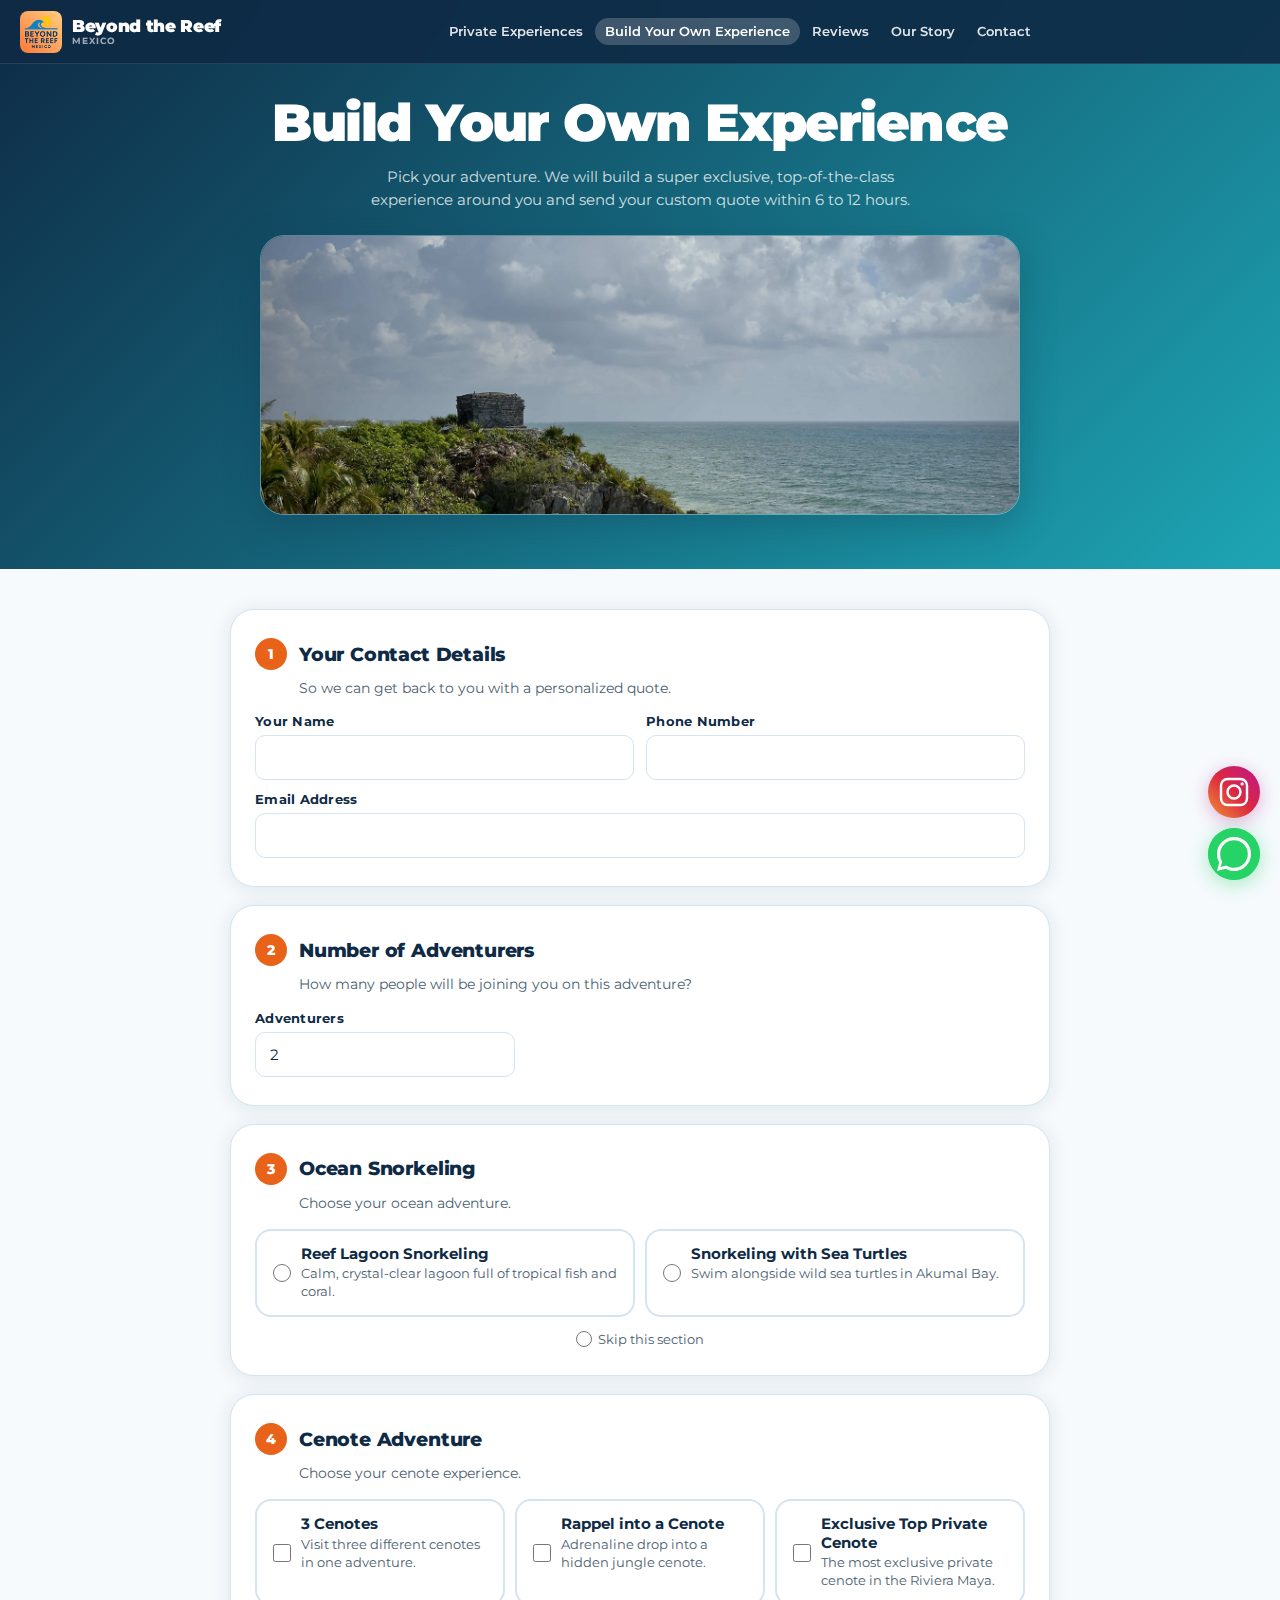
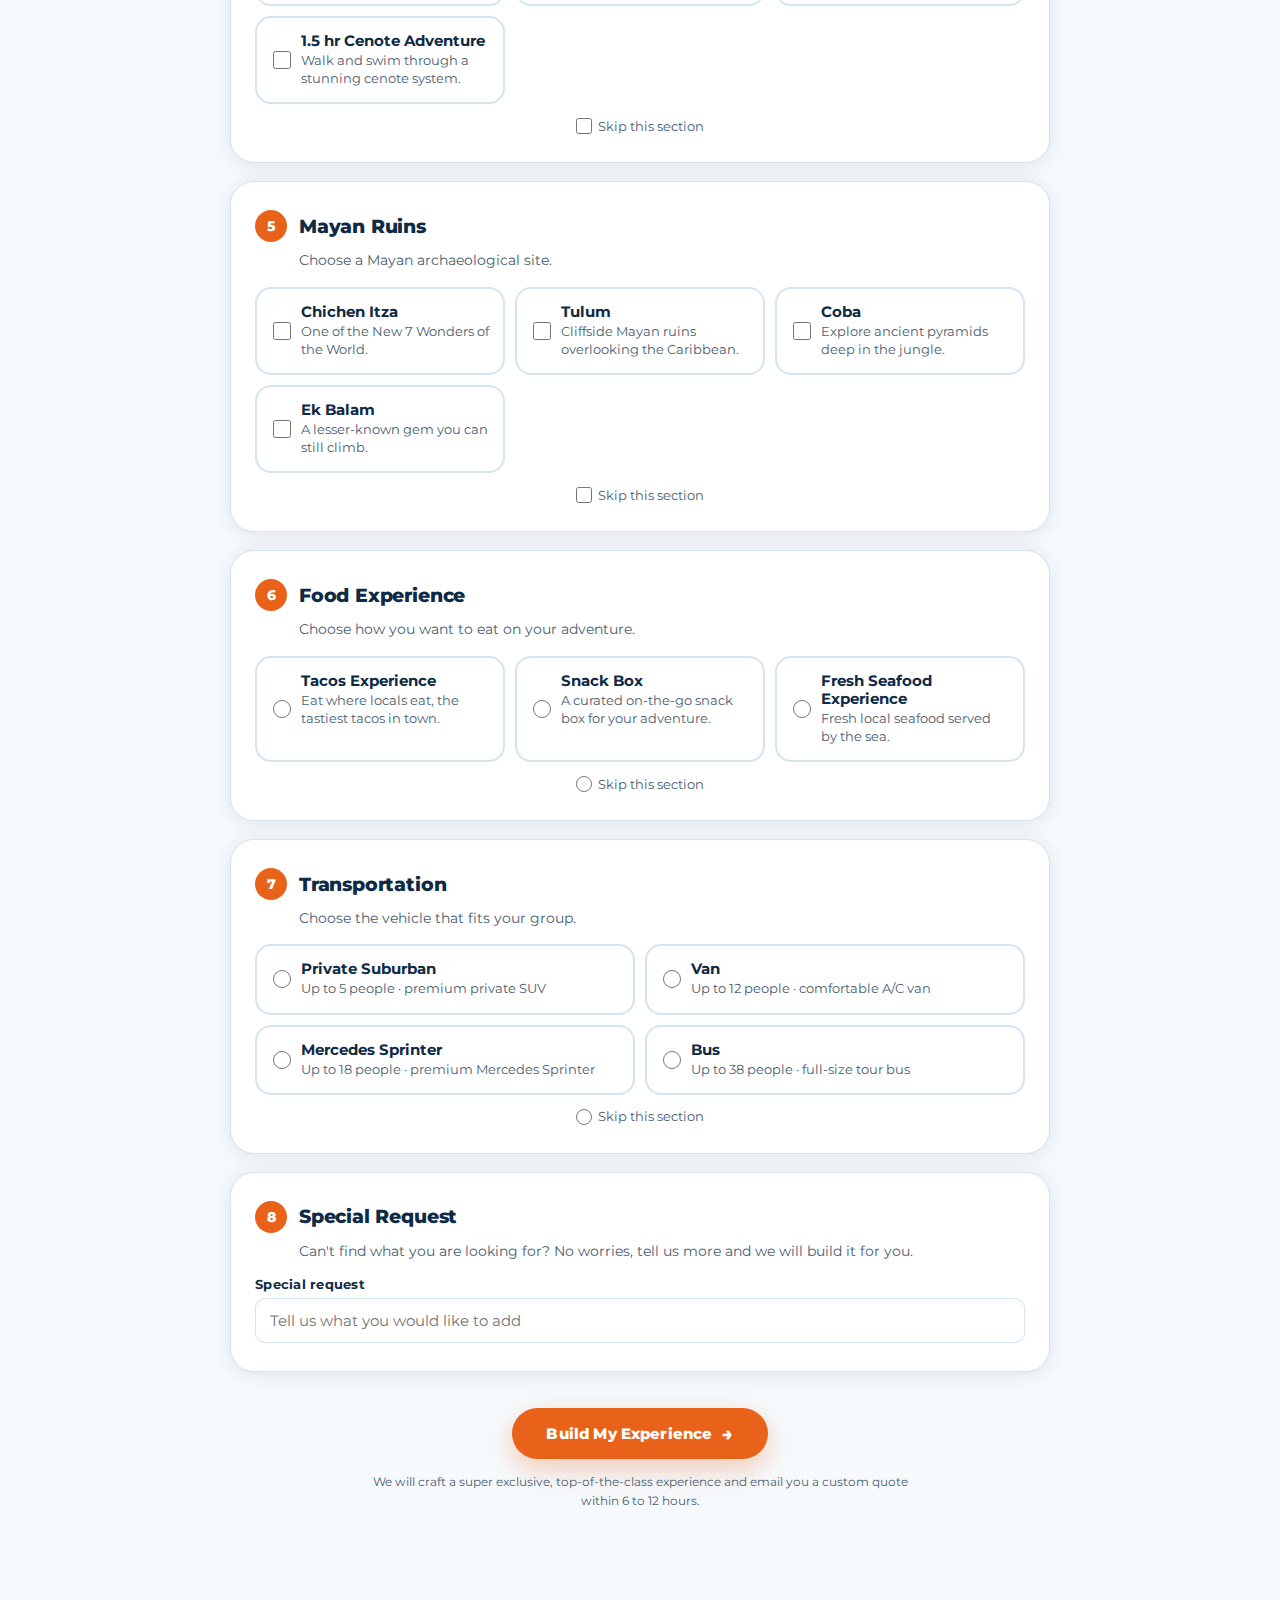
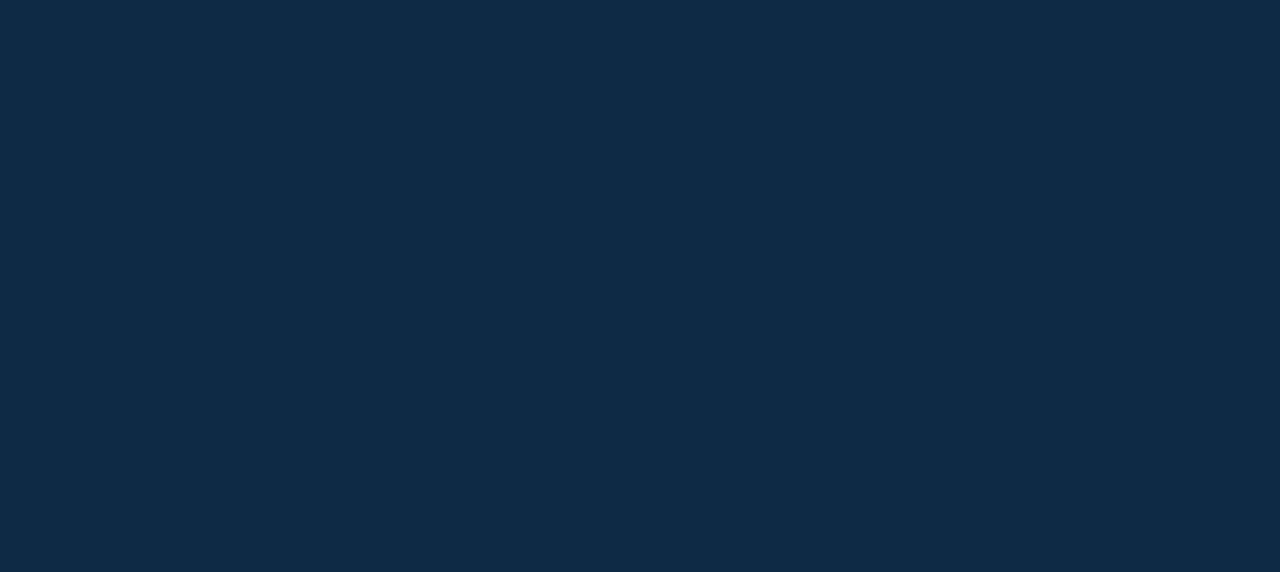
<file: build-your-experience.html>
<!DOCTYPE html>
<html lang="en">
<head>
<script>(function(){try{var l=localStorage.getItem('btrPreferredLanguage')||'en';window._btrLang=l;if(l!=='en')document.documentElement.classList.add('btr-i18n-loading');}catch(e){}}());</script>
<style>.btr-i18n-loading body{visibility:hidden!important}</style>
<meta charset="UTF-8">
<meta name="viewport" content="width=device-width,initial-scale=1">
<meta name="color-scheme" content="light">
<title>Build Your Own Experience | Beyond the Reef Mexico</title>
<meta name="description" content="Design your own Riviera Maya tour. Choose your ocean adventure, cenote, Mayan ruin, food and transportation. We will send you a custom quote within 6 to 12 hours.">
<link rel="icon" type="image/png" href="assets/common/logo.png">
<meta name="theme-color" content="#0E2A45">
<link rel="canonical" href="https://www.beyondthereefmexico.com/build-your-experience.html">
<meta name="robots" content="index,follow">
<meta property="og:site_name" content="Beyond the Reef Mexico">
<meta property="og:type" content="website">
<meta property="og:url" content="https://www.beyondthereefmexico.com/build-your-experience.html">
<meta property="og:title" content="Build Your Own Experience | Beyond the Reef Mexico">
<meta property="og:description" content="Design your own Riviera Maya adventure. Custom private tours built around you.">
<meta property="og:image" content="https://www.beyondthereefmexico.com/assets/indexslider/indexslider1.JPG">
<link rel="preconnect" href="https://fonts.googleapis.com">
<link rel="preconnect" href="https://fonts.gstatic.com" crossorigin>
<link rel="preload" as="style" href="https://fonts.googleapis.com/css2?family=Montserrat:wght@400;600;700;800;900&display=swap" onload="this.onload=null;this.rel='stylesheet'">
<link rel="stylesheet" href="assets/common/perf.css">
<style>
*,*::before,*::after{box-sizing:border-box;margin:0;padding:0}
:root{
  color-scheme:light;
  --navy:#0E2A45;--teal:#1DA5B4;--coral:#E8621A;--gold:#F2C14E;
  --ink:#0E2A45;--muted:#4a6070;--border:#d4e4f0;
  --gold-bg:#FFF8E7;--amber-bg:#FFF3D0;
  --r:10px;--r2:16px;--r3:24px;--rp:999px;
  --sh:0 2px 20px rgba(14,42,69,.10);--sh2:0 8px 40px rgba(14,42,69,.18);
  --ease:.22s ease;
}
html{scroll-behavior:smooth}
body{font-family:'Montserrat',sans-serif;color:var(--ink);background:#f6fafd;overflow-x:hidden;-webkit-font-smoothing:antialiased}
img{display:block;max-width:100%}
a{text-decoration:none;color:inherit}
button{font-family:inherit;cursor:pointer;border:none;background:none}

/* NAV */
.nav{position:fixed;top:0;left:0;right:0;z-index:500;height:64px;display:flex;align-items:center;justify-content:space-between;padding:0 20px;background:rgba(14,42,69,.92);backdrop-filter:blur(16px);-webkit-backdrop-filter:blur(16px);border-bottom:1px solid rgba(255,255,255,.10)}
.nav-logo{display:flex;align-items:center;gap:10px;flex-shrink:0}
.nav-logo img{width:42px;height:42px;border-radius:8px;object-fit:contain}
.nav-logo-words{display:flex;flex-direction:column;line-height:1.1}
.nav-logo-name{font-size:17px;font-weight:900;color:#fff;letter-spacing:-.02em}
.nav-logo-sub{font-size:9px;font-weight:700;color:rgba(255,255,255,.60);letter-spacing:.10em;text-transform:uppercase}
.nav-links{display:none;align-items:center;gap:2px;margin:0 12px}
.nav-links a{font-size:12.5px;font-weight:600;color:rgba(255,255,255,.88);padding:6px 10px;border-radius:var(--rp);transition:background var(--ease)}
.nav-links a:hover{background:rgba(255,255,255,.14);color:#fff}
.nav-links a.active{background:rgba(255,255,255,.2);color:#fff}
.nav-right{display:flex;align-items:center;gap:8px}
.ham{width:40px;height:40px;border-radius:8px;background:rgba(255,255,255,.14);display:flex;flex-direction:column;align-items:center;justify-content:center;gap:5px;cursor:pointer}
.ham span{display:block;width:20px;height:2px;background:#fff;border-radius:2px;transition:.28s}
.ham.open span:nth-child(1){transform:translateY(7px) rotate(45deg)}
.ham.open span:nth-child(2){opacity:0}
.ham.open span:nth-child(3){transform:translateY(-7px) rotate(-45deg)}
@media(min-width:900px){.nav-links{display:flex}.ham{display:none}}

/* MOB */
.mob-menu{position:fixed;inset:0;z-index:600;background:rgba(14,42,69,.98);display:none;flex-direction:column;align-items:center;justify-content:center;gap:14px;padding:40px 20px}
.mob-menu.open{display:flex}
.mob-menu a{color:#fff;font-size:20px;font-weight:700;padding:10px 16px}
.mob-close{position:absolute;top:18px;right:18px;width:40px;height:40px;border-radius:8px;background:rgba(255,255,255,.14);color:#fff;font-size:18px;font-weight:700}
.mob-wa{background:#25D366;border-radius:var(--rp);padding:12px 22px!important;margin-top:10px}

/* HERO */
.page-hero{padding:96px 20px 54px;text-align:center;background:linear-gradient(135deg,#0E2A45 0%,#1DA5B4 100%);color:#fff}
.page-hero h1{font-size:clamp(30px,7vw,52px);font-weight:900;letter-spacing:-.03em;line-height:1.05;margin-bottom:14px}
.page-hero p{font-size:15px;color:rgba(255,255,255,.80);max-width:560px;margin:0 auto;line-height:1.55}
.hero-photo-wrap{max-width:760px;margin:24px auto 0}
.hero-photo-wrap img{width:100%;height:280px;object-fit:cover;border-radius:var(--r3);border:1px solid rgba(255,255,255,.32);box-shadow:0 10px 36px rgba(14,42,69,.28)}

/* SECTION */
.builder{max-width:860px;margin:0 auto;padding:40px 20px 80px}
.bstep{background:#fff;border:1px solid var(--border);border-radius:var(--r3);padding:28px 24px;margin-bottom:18px;box-shadow:var(--sh)}
.bstep-h{display:flex;align-items:center;gap:12px;margin-bottom:8px}
.bstep-num{width:32px;height:32px;border-radius:50%;background:var(--coral);color:#fff;font-weight:800;display:flex;align-items:center;justify-content:center;font-size:14px;flex-shrink:0}
.bstep-title{font-size:19px;font-weight:800;color:var(--ink);letter-spacing:-.01em}
.bstep-sub{color:var(--muted);font-size:13.5px;margin:0 0 16px 44px;line-height:1.5}

/* FORM */
.grid-2{display:grid;grid-template-columns:1fr;gap:12px}
@media(min-width:640px){.grid-2{grid-template-columns:1fr 1fr}}
.field{display:flex;flex-direction:column;gap:6px}
.field label{font-size:12.5px;font-weight:700;color:var(--ink);letter-spacing:.02em}
.field input{width:100%;padding:12px 14px;border:1.5px solid var(--border);border-radius:var(--r);font-size:15px;font-family:inherit;color:var(--ink);background:#fff;transition:border-color var(--ease),box-shadow var(--ease)}
.field input:focus{outline:none;border-color:var(--teal);box-shadow:0 0 0 3px rgba(29,165,180,.15)}
.field input[type=number]{max-width:100%}

/* OPTION CARDS */
.opts{display:grid;grid-template-columns:1fr;gap:10px}
@media(min-width:520px){.opts{grid-template-columns:1fr 1fr}}
@media(min-width:760px){.opts-3{grid-template-columns:1fr 1fr 1fr}}
.opt{position:relative;display:block;border:2px solid var(--border);border-radius:var(--r2);padding:14px 14px 14px 44px;cursor:pointer;background:#fff;transition:all var(--ease)}
.opt:hover{border-color:var(--teal)}
.opt input{position:absolute;left:16px;top:50%;transform:translateY(-50%);width:18px;height:18px;accent-color:var(--coral);cursor:pointer;margin:0}
.opt-title{font-size:14.5px;font-weight:700;color:var(--ink);line-height:1.25;margin-bottom:2px}
.opt-desc{font-size:12.5px;color:var(--muted);line-height:1.45}
.opt input:checked ~ .opt-body .opt-title,.opt input:checked + .opt-title{color:var(--coral)}
.opt:has(input:checked){border-color:var(--coral);background:#FFF8F2;box-shadow:0 2px 10px rgba(232,98,26,.12)}

.skip{display:flex;align-items:center;justify-content:center;gap:6px;font-size:12.5px;color:var(--muted);margin-top:14px;cursor:pointer;width:100%;text-align:center}
.skip input{width:16px;height:16px;accent-color:var(--muted);cursor:pointer}

/* SUBMIT */
.submit-wrap{text-align:center;padding:18px 0 10px}
.btn-submit{display:inline-flex;align-items:center;gap:10px;background:var(--coral);color:#fff;font-size:15px;font-weight:800;padding:16px 34px;border-radius:var(--rp);box-shadow:0 10px 28px rgba(232,98,26,.32);transition:transform var(--ease),box-shadow var(--ease);letter-spacing:.01em;border:none}
.btn-submit:hover{transform:translateY(-1px);box-shadow:0 14px 34px rgba(232,98,26,.42)}
.btn-submit:disabled{opacity:.7;cursor:wait}
.fineprint{font-size:12px;color:var(--muted);margin-top:14px;line-height:1.55;max-width:560px;margin-left:auto;margin-right:auto}

.err{color:#c0392b;font-size:12.5px;margin-top:8px;font-weight:600;display:none}
.err.on{display:block}

/* SUCCESS */
.success{display:none;background:#E6F9F1;border:1.5px solid #7FC8A9;border-radius:var(--r3);padding:32px 22px;text-align:center;margin-top:18px}
.success.on{display:block}
.success h3{color:#0A5940;font-size:22px;font-weight:800;margin-bottom:10px}
.success p{color:#0A5940;font-size:14.5px;line-height:1.6}

/* FOOTER (simple) */
footer{background:var(--navy);color:#fff;padding:36px 20px;text-align:center;font-size:13px}
footer a{color:rgba(255,255,255,.82)}
footer a:hover{color:#fff}

/* FLOAT BUTTONS */
.float-ig,.float-wa{position:fixed;right:20px;z-index:400;width:52px;height:52px;border-radius:50%;display:flex;align-items:center;justify-content:center}
.float-wa{bottom:20px;background:#25D366;box-shadow:0 4px 20px rgba(37,211,102,.40)}
.float-ig{bottom:82px;box-shadow:0 4px 18px rgba(188,24,136,.32)}
.float-ig svg,.float-wa svg{width:52px;height:52px;border-radius:50%}
</style>
<script src="assets/common/i18n.js" defer></script>
</head>
<body>

<nav class="nav" id="mainNav">
  <a href="index.html" class="nav-logo">
    <img src="assets/common/logo.png" alt="Beyond the Reef Mexico" width="42" height="42">
    <div class="nav-logo-words">
      <span class="nav-logo-name">Beyond the Reef</span>
      <span class="nav-logo-sub">Mexico</span>
    </div>
  </a>
  <div class="nav-links">
    <a href="tours.html" data-i18n="c.nav.private">Private Experiences</a>
    <a href="build-your-experience.html" class="active" aria-current="page" data-i18n="c.nav.build">Build Your Own Experience</a>
    <a href="reviews.html" data-i18n="c.nav.reviews">Reviews</a>
    <a href="our-story.html" data-i18n="c.nav.story">Our Story</a>
    <a href="index.html#contact" data-i18n="c.nav.contact">Contact</a>
  </div>
  <div class="nav-right">
    <button class="ham" id="ham" aria-label="Open menu" aria-expanded="false"><span></span><span></span><span></span></button>
  </div>
</nav>

<div class="mob-menu" id="mobMenu" role="dialog" aria-label="Navigation">
  <button class="mob-close" id="mobClose" aria-label="Close menu">✕</button>
  <a href="tours.html" onclick="closeMob()" data-i18n="c.nav.private">Private Experiences</a>
  <a href="build-your-experience.html" onclick="closeMob()" data-i18n="c.nav.build">Build Your Own Experience</a>
  <a href="reviews.html" onclick="closeMob()" data-i18n="c.nav.reviews">Reviews</a>
  <a href="our-story.html" onclick="closeMob()" data-i18n="c.nav.story">Our Story</a>
  <a href="index.html#contact" onclick="closeMob()" data-i18n="c.nav.contact">Contact</a>
  <a href="https://wa.me/529841670697" class="mob-wa" target="_blank" rel="noopener" onclick="closeMob()">Book on WhatsApp</a>
</div>

<header class="page-hero">
  <h1 data-i18n="build.h1">Build Your Own Experience</h1>
  <p data-i18n="build.sub">Pick your adventure. We will build a super exclusive, top-of-the-class experience around you and send your custom quote within 6 to 12 hours.</p>
  <div class="hero-photo-wrap">
    <img src="assets/tour-sliders/privados/tulumandcobaruinsexperience/IMG_2852.JPEG" alt="Build your own Riviera Maya experience">
  </div>
</header>

<main class="builder">
  <form id="builderForm" novalidate>

    <!-- STEP 1: CONTACT -->
    <section class="bstep">
      <div class="bstep-h">
        <div class="bstep-num">1</div>
        <div class="bstep-title" data-i18n="build.s1.title">Your Contact Details</div>
      </div>
      <p class="bstep-sub" data-i18n="build.s1.sub">So we can get back to you with a personalized quote.</p>
      <div class="grid-2">
        <div class="field">
          <label for="fName" data-i18n="build.s1.name">Your Name</label>
          <input id="fName" name="name" type="text" autocomplete="name" required>
        </div>
        <div class="field">
          <label for="fPhone" data-i18n="build.s1.phone">Phone Number</label>
          <input id="fPhone" name="phone" type="tel" autocomplete="tel" inputmode="tel" required>
        </div>
        <div class="field" style="grid-column:1/-1">
          <label for="fEmail" data-i18n="build.s1.email">Email Address</label>
          <input id="fEmail" name="email" type="email" autocomplete="email" required>
        </div>
      </div>
    </section>

    <!-- STEP 2: ADVENTURERS -->
    <section class="bstep">
      <div class="bstep-h">
        <div class="bstep-num">2</div>
        <div class="bstep-title" data-i18n="build.s2.title">Number of Adventurers</div>
      </div>
      <p class="bstep-sub" data-i18n="build.s2.sub">How many people will be joining you on this adventure?</p>
      <div class="field" style="max-width:260px">
        <label for="fPeople" data-i18n="build.s2.label">Adventurers</label>
        <input id="fPeople" name="people" type="number" min="1" max="60" value="2" required>
      </div>
    </section>

    <!-- STEP 3: OCEAN / SNORKELING -->
    <section class="bstep">
      <div class="bstep-h">
        <div class="bstep-num">3</div>
        <div class="bstep-title" data-i18n="build.s3.title">Ocean Snorkeling</div>
      </div>
      <p class="bstep-sub" data-i18n="build.s3.sub">Choose your ocean adventure.</p>
      <div class="opts">
        <label class="opt">
          <input type="radio" name="snorkel" value="Reef Lagoon Snorkeling">
          <div class="opt-body">
            <div class="opt-title" data-i18n="build.s3.reef.t">Reef Lagoon Snorkeling</div>
            <div class="opt-desc" data-i18n="build.s3.reef.d">Calm, crystal-clear lagoon full of tropical fish and coral.</div>
          </div>
        </label>
        <label class="opt">
          <input type="radio" name="snorkel" value="Snorkeling with Sea Turtles">
          <div class="opt-body">
            <div class="opt-title" data-i18n="build.s3.turtles.t">Snorkeling with Sea Turtles</div>
            <div class="opt-desc" data-i18n="build.s3.turtles.d">Swim alongside wild sea turtles in Akumal Bay.</div>
          </div>
        </label>
      </div>
      <label class="skip"><input type="radio" name="snorkel" value=""><span data-i18n="build.skip">Skip this section</span></label>
    </section>

    <!-- STEP 4: CENOTE -->
    <section class="bstep">
      <div class="bstep-h">
        <div class="bstep-num">4</div>
        <div class="bstep-title" data-i18n="build.s4.title">Cenote Adventure</div>
      </div>
      <p class="bstep-sub" data-i18n="build.s4.sub">Choose your cenote experience.</p>
      <div class="opts opts-3">
        <label class="opt">
          <input type="checkbox" name="cenote" value="3 Cenotes Tour">
          <div class="opt-body">
            <div class="opt-title" data-i18n="build.s4.three.t">3 Cenotes</div>
            <div class="opt-desc" data-i18n="build.s4.three.d">Visit three different cenotes in one adventure.</div>
          </div>
        </label>
        <label class="opt">
          <input type="checkbox" name="cenote" value="Rappel into a Cenote">
          <div class="opt-body">
            <div class="opt-title" data-i18n="build.s4.rappel.t">Rappel into a Cenote</div>
            <div class="opt-desc" data-i18n="build.s4.rappel.d">Adrenaline drop into a hidden jungle cenote.</div>
          </div>
        </label>
        <label class="opt">
          <input type="checkbox" name="cenote" value="Exclusive Top Private Cenote">
          <div class="opt-body">
            <div class="opt-title" data-i18n="build.s4.priv.t">Exclusive Top Private Cenote</div>
            <div class="opt-desc" data-i18n="build.s4.priv.d">The most exclusive private cenote in the Riviera Maya.</div>
          </div>
        </label>
        <label class="opt">
          <input type="checkbox" name="cenote" value="1.5 hr Cenote Adventure (walk & swim)">
          <div class="opt-body">
            <div class="opt-title" data-i18n="build.s4.walk.t">1.5 hr Cenote Adventure</div>
            <div class="opt-desc" data-i18n="build.s4.walk.d">Walk and swim through a stunning cenote system.</div>
          </div>
        </label>
      </div>
      <label class="skip"><input type="checkbox" name="cenote_skip" value="1"><span data-i18n="build.skip">Skip this section</span></label>
    </section>

    <!-- STEP 5: MAYAN RUINS -->
    <section class="bstep">
      <div class="bstep-h">
        <div class="bstep-num">5</div>
        <div class="bstep-title" data-i18n="build.s5.title">Mayan Ruins</div>
      </div>
      <p class="bstep-sub" data-i18n="build.s5.sub">Choose a Mayan archaeological site.</p>
      <div class="opts opts-3">
        <label class="opt">
          <input type="checkbox" name="ruins" value="Chichen Itza">
          <div class="opt-body">
            <div class="opt-title" data-i18n="build.s5.chichen.t">Chichen Itza</div>
            <div class="opt-desc" data-i18n="build.s5.chichen.d">One of the New 7 Wonders of the World.</div>
          </div>
        </label>
        <label class="opt">
          <input type="checkbox" name="ruins" value="Tulum">
          <div class="opt-body">
            <div class="opt-title" data-i18n="build.s5.tulum.t">Tulum</div>
            <div class="opt-desc" data-i18n="build.s5.tulum.d">Cliffside Mayan ruins overlooking the Caribbean.</div>
          </div>
        </label>
        <label class="opt">
          <input type="checkbox" name="ruins" value="Coba">
          <div class="opt-body">
            <div class="opt-title" data-i18n="build.s5.coba.t">Coba</div>
            <div class="opt-desc" data-i18n="build.s5.coba.d">Explore ancient pyramids deep in the jungle.</div>
          </div>
        </label>
        <label class="opt">
          <input type="checkbox" name="ruins" value="Ek Balam">
          <div class="opt-body">
            <div class="opt-title" data-i18n="build.s5.ekbalam.t">Ek Balam</div>
            <div class="opt-desc" data-i18n="build.s5.ekbalam.d">A lesser-known gem you can still climb.</div>
          </div>
        </label>
      </div>
      <label class="skip"><input type="checkbox" name="ruins_skip" value="1"><span data-i18n="build.skip">Skip this section</span></label>
    </section>

    <!-- STEP 6: FOOD -->
    <section class="bstep">
      <div class="bstep-h">
        <div class="bstep-num">6</div>
        <div class="bstep-title" data-i18n="build.s6.title">Food Experience</div>
      </div>
      <p class="bstep-sub" data-i18n="build.s6.sub">Choose how you want to eat on your adventure.</p>
      <div class="opts opts-3">
        <label class="opt">
          <input type="radio" name="food" value="Tacos Experience">
          <div class="opt-body">
            <div class="opt-title" data-i18n="build.s6.tacos.t">Tacos Experience</div>
            <div class="opt-desc" data-i18n="build.s6.tacos.d">Eat where locals eat, the tastiest tacos in town.</div>
          </div>
        </label>
        <label class="opt">
          <input type="radio" name="food" value="Snack Box">
          <div class="opt-body">
            <div class="opt-title" data-i18n="build.s6.snack.t">Snack Box</div>
            <div class="opt-desc" data-i18n="build.s6.snack.d">A curated on-the-go snack box for your adventure.</div>
          </div>
        </label>
        <label class="opt">
          <input type="radio" name="food" value="Fresh Seafood Experience">
          <div class="opt-body">
            <div class="opt-title" data-i18n="build.s6.seafood.t">Fresh Seafood Experience</div>
            <div class="opt-desc" data-i18n="build.s6.seafood.d">Fresh local seafood served by the sea.</div>
          </div>
        </label>
      </div>
      <label class="skip"><input type="radio" name="food" value=""><span data-i18n="build.skip">Skip this section</span></label>
    </section>

    <!-- STEP 7: TRANSPORT -->
    <section class="bstep">
      <div class="bstep-h">
        <div class="bstep-num">7</div>
        <div class="bstep-title" data-i18n="build.s7.title">Transportation</div>
      </div>
      <p class="bstep-sub" data-i18n="build.s7.sub">Choose the vehicle that fits your group.</p>
      <div class="opts">
        <label class="opt">
          <input type="radio" name="transport" value="Private Suburban (up to 5 people)">
          <div class="opt-body">
            <div class="opt-title" data-i18n="build.s7.suburban.t">Private Suburban</div>
            <div class="opt-desc" data-i18n="build.s7.suburban.d">Up to 5 people · premium private SUV</div>
          </div>
        </label>
        <label class="opt">
          <input type="radio" name="transport" value="Van (up to 12 people)">
          <div class="opt-body">
            <div class="opt-title" data-i18n="build.s7.van.t">Van</div>
            <div class="opt-desc" data-i18n="build.s7.van.d">Up to 12 people · comfortable A/C van</div>
          </div>
        </label>
        <label class="opt">
          <input type="radio" name="transport" value="Mercedes Sprinter (up to 18 people)">
          <div class="opt-body">
            <div class="opt-title" data-i18n="build.s7.sprinter.t">Mercedes Sprinter</div>
            <div class="opt-desc" data-i18n="build.s7.sprinter.d">Up to 18 people · premium Mercedes Sprinter</div>
          </div>
        </label>
        <label class="opt">
          <input type="radio" name="transport" value="Bus (up to 38 people)">
          <div class="opt-body">
            <div class="opt-title" data-i18n="build.s7.bus.t">Bus</div>
            <div class="opt-desc" data-i18n="build.s7.bus.d">Up to 38 people · full-size tour bus</div>
          </div>
        </label>
      </div>
      <label class="skip"><input type="radio" name="transport" value=""><span data-i18n="build.skip">Skip this section</span></label>
    </section>

    <!-- STEP 8: SPECIAL REQUEST -->
    <section class="bstep">
      <div class="bstep-h">
        <div class="bstep-num">8</div>
        <div class="bstep-title">Special Request</div>
      </div>
      <p class="bstep-sub">Can&apos;t find what you are looking for? No worries, tell us more and we will build it for you.</p>
      <div class="field">
        <label for="fSpecial">Special request</label>
        <input id="fSpecial" name="specialRequest" type="text" placeholder="Tell us what you would like to add">
      </div>
    </section>

    <!-- SUBMIT -->
    <div class="submit-wrap">
      <button type="submit" class="btn-submit" id="submitBtn">
        <span data-i18n="build.cta">Build My Experience</span>
        <span style="font-size:18px;line-height:1">→</span>
      </button>
      <p class="err" id="formErr" data-i18n="build.err">Please fill out your name, phone and email so we can send your quote.</p>
      <p class="fineprint" data-i18n="build.fine">We will craft a super exclusive, top-of-the-class experience and email you a custom quote within 6 to 12 hours.</p>
    </div>

    <div class="success" id="successBox">
      <h3 data-i18n="build.ok.title">Your custom experience is on its way!</h3>
      <p data-i18n="build.ok.desc">We have received your selections. Our team will contact you within 6 to 12 hours with a personalized quote.</p>
    </div>

  </form>
</main>

<footer>
  <p>&copy; 2025 Beyond the Reef Mexico. <a href="index.html">Home</a> · <a href="tours.html" data-i18n="c.nav.private">Private Experiences</a> · <a href="mailto:info@beyondthereefmexico.com">info@beyondthereefmexico.com</a></p>
</footer>

<a href="https://www.instagram.com/mikaeltheguide" class="float-ig" target="_blank" rel="noopener" aria-label="Instagram"><svg viewBox="0 0 32 32" xmlns="http://www.w3.org/2000/svg"><defs><linearGradient id="ig" x1="0%" y1="100%" x2="100%" y2="0%"><stop offset="0%" stop-color="#f09433"/><stop offset="50%" stop-color="#dc2743"/><stop offset="100%" stop-color="#bc1888"/></linearGradient></defs><rect width="32" height="32" rx="8" fill="url(#ig)"/><rect x="8" y="8" width="16" height="16" rx="4" fill="none" stroke="white" stroke-width="1.5"/><circle cx="16" cy="16" r="4" fill="none" stroke="white" stroke-width="1.5"/><circle cx="21" cy="11" r="1" fill="white"/></svg></a>
<a href="https://wa.me/529841670697" class="float-wa" target="_blank" rel="noopener" aria-label="WhatsApp"><svg viewBox="0 0 32 32" xmlns="http://www.w3.org/2000/svg"><circle cx="16" cy="16" r="16" fill="#25D366"/><path d="M23.5 8.5A10.47 10.47 0 0016 5.5C10.2 5.5 5.5 10.2 5.5 16c0 1.85.49 3.65 1.42 5.24L5.5 26.5l5.4-1.4A10.45 10.45 0 0016 26.5c5.8 0 10.5-4.7 10.5-10.5 0-2.8-1.09-5.43-3-7.5zM16 24.5c-1.6 0-3.17-.43-4.54-1.24l-.32-.19-3.34.87.9-3.24-.21-.34A8.47 8.47 0 017.5 16C7.5 11.31 11.31 7.5 16 7.5c2.27 0 4.4.88 6 2.48A8.44 8.44 0 0124.5 16c0 4.69-3.81 8.5-8.5 8.5z" fill="#fff"/></svg></a>

<script>
var ham = document.getElementById('ham');
var mobMenu = document.getElementById('mobMenu');
var mobClose = document.getElementById('mobClose');
function openMob(){ham.classList.add('open');mobMenu.classList.add('open');ham.setAttribute('aria-expanded','true')}
function closeMob(){ham.classList.remove('open');mobMenu.classList.remove('open');ham.setAttribute('aria-expanded','false')}
ham.addEventListener('click',function(){mobMenu.classList.contains('open')?closeMob():openMob()});
mobClose.addEventListener('click',closeMob);

var form = document.getElementById('builderForm');
var errBox = document.getElementById('formErr');
var successBox = document.getElementById('successBox');
var submitBtn = document.getElementById('submitBtn');

function toggleSkipBehavior(optionName, skipName){
  var options = form.querySelectorAll('input[name="'+optionName+'"]');
  var skip = form.querySelector('input[name="'+skipName+'"]');
  if (!skip) return;
  skip.addEventListener('change', function(){
    if (!skip.checked) return;
    options.forEach(function(opt){ opt.checked = false; });
  });
  options.forEach(function(opt){
    opt.addEventListener('change', function(){
      if (opt.checked) skip.checked = false;
    });
  });
}
toggleSkipBehavior('cenote', 'cenote_skip');
toggleSkipBehavior('ruins', 'ruins_skip');

function getRadio(name){
  var els = form.querySelectorAll('input[name="'+name+'"]:checked');
  var val = els.length ? els[0].value : '';
  return val;
}
function getCheckedValues(name){
  return Array.prototype.slice.call(form.querySelectorAll('input[name="'+name+'"]:checked')).map(function(el){return el.value;}).filter(Boolean);
}

form.addEventListener('submit', function(e){
  e.preventDefault();
  var name = form.fName.value.trim();
  var phone = form.fPhone.value.trim();
  var email = form.fEmail.value.trim();
  var people = form.fPeople.value.trim();

  if(!name || !phone || !email || !people){
    errBox.classList.add('on');
    return;
  }
  errBox.classList.remove('on');

  var snorkel = getRadio('snorkel');
  var cenote = getCheckedValues('cenote').join(', ');
  if (form.querySelector('input[name="cenote_skip"]:checked')) cenote = '';
  var ruins = getCheckedValues('ruins').join(', ');
  if (form.querySelector('input[name="ruins_skip"]:checked')) ruins = '';
  var food = getRadio('food');
  var transport = getRadio('transport');
  var specialRequest = form.fSpecial.value.trim();

  var subject = 'New Custom Experience Request - ' + name;
  var lines = [
    'New custom experience builder submission from beyondthereefmexico.com',
    '',
    'CONTACT',
    'Name: ' + name,
    'Phone: ' + phone,
    'Email: ' + email,
    'Adventurers: ' + people,
    '',
    'SELECTIONS',
    'Ocean / Snorkeling: ' + (snorkel || '(not selected)'),
    'Cenote: ' + (cenote || '(not selected)'),
    'Mayan Ruins: ' + (ruins || '(not selected)'),
    'Food: ' + (food || '(not selected)'),
    'Transportation: ' + (transport || '(not selected)'),
    '',
    'Special request: ' + (specialRequest || '(none)'),
    '',
    'Please send a custom quote within 6 to 12 hours.'
  ];
  var body = lines.join('\n');

  var mailto = 'mailto:info@beyondthereefmexico.com?subject=' + encodeURIComponent(subject) + '&body=' + encodeURIComponent(body);

  submitBtn.disabled = true;
  successBox.classList.add('on');
  successBox.scrollIntoView({behavior:'smooth',block:'center'});
  window.location.href = mailto;
});
</script>

</body>
</html>
</file>
<file: assets/common/perf.css>
/* Global Performance & Stability — beyondthereefmexico.com */

html {
  scroll-behavior: smooth;
  overscroll-behavior-y: none;
  -webkit-overflow-scrolling: touch;
  text-size-adjust: 100%;
  -webkit-text-size-adjust: 100%;
}
body {
  overscroll-behavior-y: none;
  overflow-x: hidden;
  text-rendering: optimizeSpeed;
}

/* iOS: prevent double-tap zoom on interactive elements without blocking pinch-zoom */
a, button, .btn, [role="button"], input[type="button"], input[type="submit"] {
  touch-action: manipulation;
}

/* Promote fixed floating buttons & nav to GPU compositor layers */
.float-ig,
.float-wa {
  will-change: transform;
  transform: translateZ(0);
}

.nav,
.mob-menu {
  backface-visibility: hidden;
  -webkit-backface-visibility: hidden;
}

/* Scroll-reveal: keep on GPU, release hint once visible */
.rv {
  will-change: opacity, transform;
  backface-visibility: hidden;
  -webkit-backface-visibility: hidden;
}
.rv.vis {
  will-change: auto;
}

/* Prevent the wide flex-track from causing layout recalculations
   outside .ps; also isolates the repaint/composite zone */
.ps {
  contain: layout;
}

/* Stable height for the arrow bar — prevents CLS during font-swap */
.ps-nav {
  min-height: 64px;
}

.sl-track,
.ps-track {
  touch-action: pan-y pinch-zoom;
}

/* Defer rendering of the site's footer (below the fold on every page) until
   the user scrolls near — saves paint & layout work on initial load.
   Intentionally conservative: we only skip elements that are safe to skip
   (no anchor targets inside) to avoid scroll-jumps. */
footer {
  content-visibility: auto;
  contain-intrinsic-size: 1px 500px;
}

/* Hardware-accelerated sliders — avoids mid-scroll flicker on low-end Android */
.sl-track,
.ps-track,
.hs-img {
  transform: translateZ(0);
  backface-visibility: hidden;
  -webkit-backface-visibility: hidden;
}

/* Print stability */
@media print {
  .float-ig, .float-wa, .nav, .mob-menu { display: none !important; }
}

/* Reduced motion */
@media (prefers-reduced-motion: reduce) {
  *, *::before, *::after {
    animation-duration: 0.01ms !important;
    animation-iteration-count: 1 !important;
    transition-duration: 0.01ms !important;
    scroll-behavior: auto !important;
  }
}
</file>
